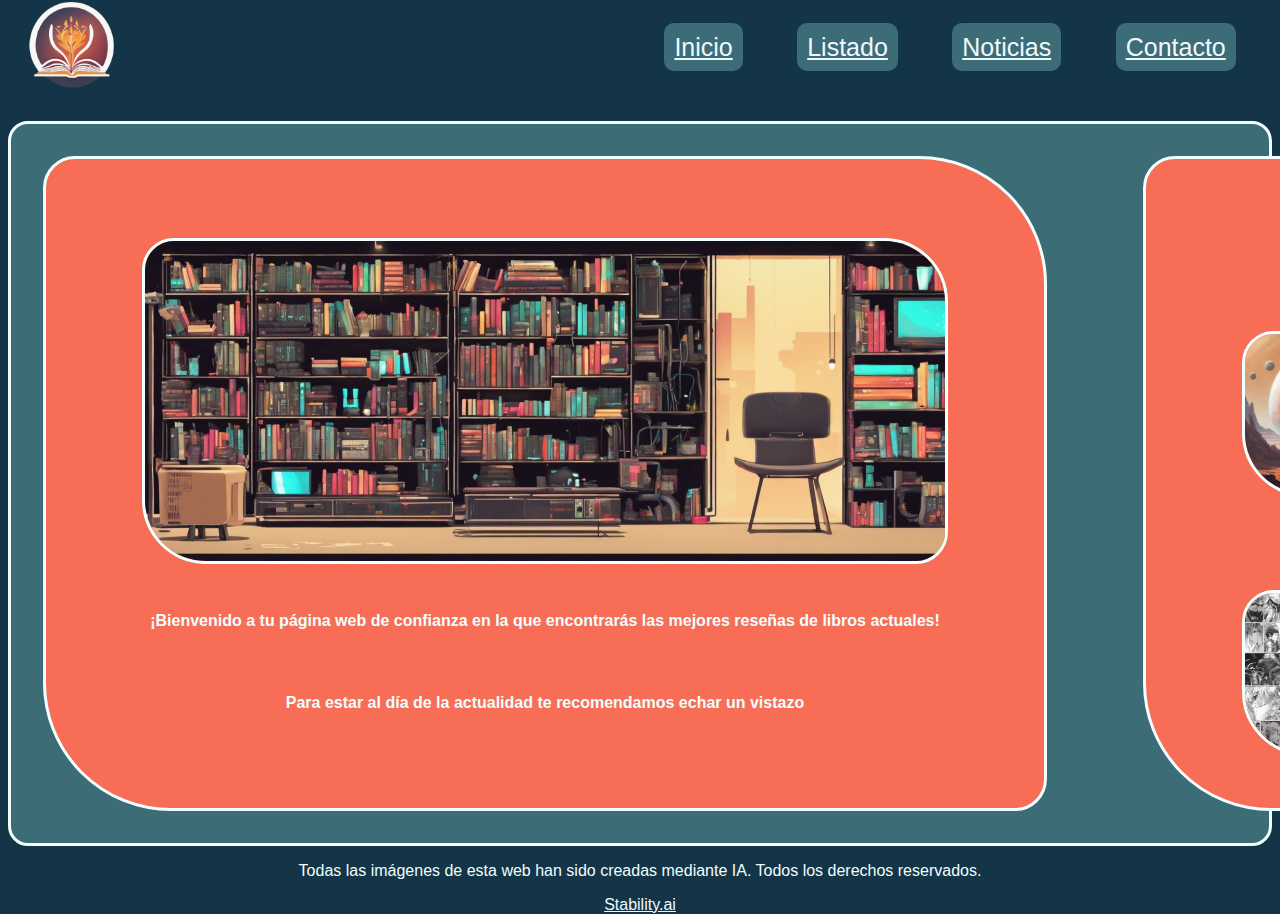
<file: index.html>
<!--
Nombre: Aitor Uriarte Rodriguez
Módulo: LMSGI.
UD02 - Desarrollo web con HTML5 y CSS3
Tarea: Tarea Evaluativa 2: Sitio Web
Autoevaluación: https://docs.google.com/document/d/1dXk-kjNXOPXbjW32BmCeSy-2vkL20k_e/edit?usp=sharing&ouid=103292299957249991516&rtpof=true&sd=true
Fecha: 01/12/2023
-->
<!DOCTYPE html>
<html lang="es">

<head>
    <meta charset="utf-8">
    <meta name="">
    <title>Reseñas de Libros</title>
    <link rel="stylesheet" href="./css/estilos.css">
</head>

<body>
    <header>
       <img src="./img/logo_book.png" alt="logoweb">
        <nav>
            <a href="index.html">Inicio</a>
            <a href="listado.html">Listado</a>
            <a href="noticias.html">Noticias</a>
            <a href="contacto.html">Contacto</a>
        </nav> 
    </header>

    <section>
        <aside class="item">
            <img src="img/bookshelf.png" alt="relleno de libros">
            <p>¡Bienvenido a tu página web de confianza en la que encontrarás
                las mejores reseñas de libros actuales!</p>
            <p>Para estar al día de la actualidad te recomendamos echar un vistazo</p>
        </aside>
        
        <aside class="item">
            <h2>Últimas Noticias</h2>
            <article class="ultimas-noticias">
                <img src="img/ciencia.png" alt="">
                <p>Después de 'Fundación' y 'Dune': 11 libros clásicos de ciencia- ficción aparentemente imposibles de adaptar</p> 
            </article>
            <article class="ultimas-noticias">
                <img src="img/noticia2.png" alt="">
                <p>Lanzamientos Planeta Cómic diciembre 2023</p>
            </article>
        </aside>
    </section>

    <footer>
        <p>Todas las imágenes de esta web han sido creadas mediante IA. Todos los derechos reservados.</p>
        <a href="https://dreamstudio.ai/" target="_blank"> Stability.ai</a>
    </footer>

</body>
</html>
</file>
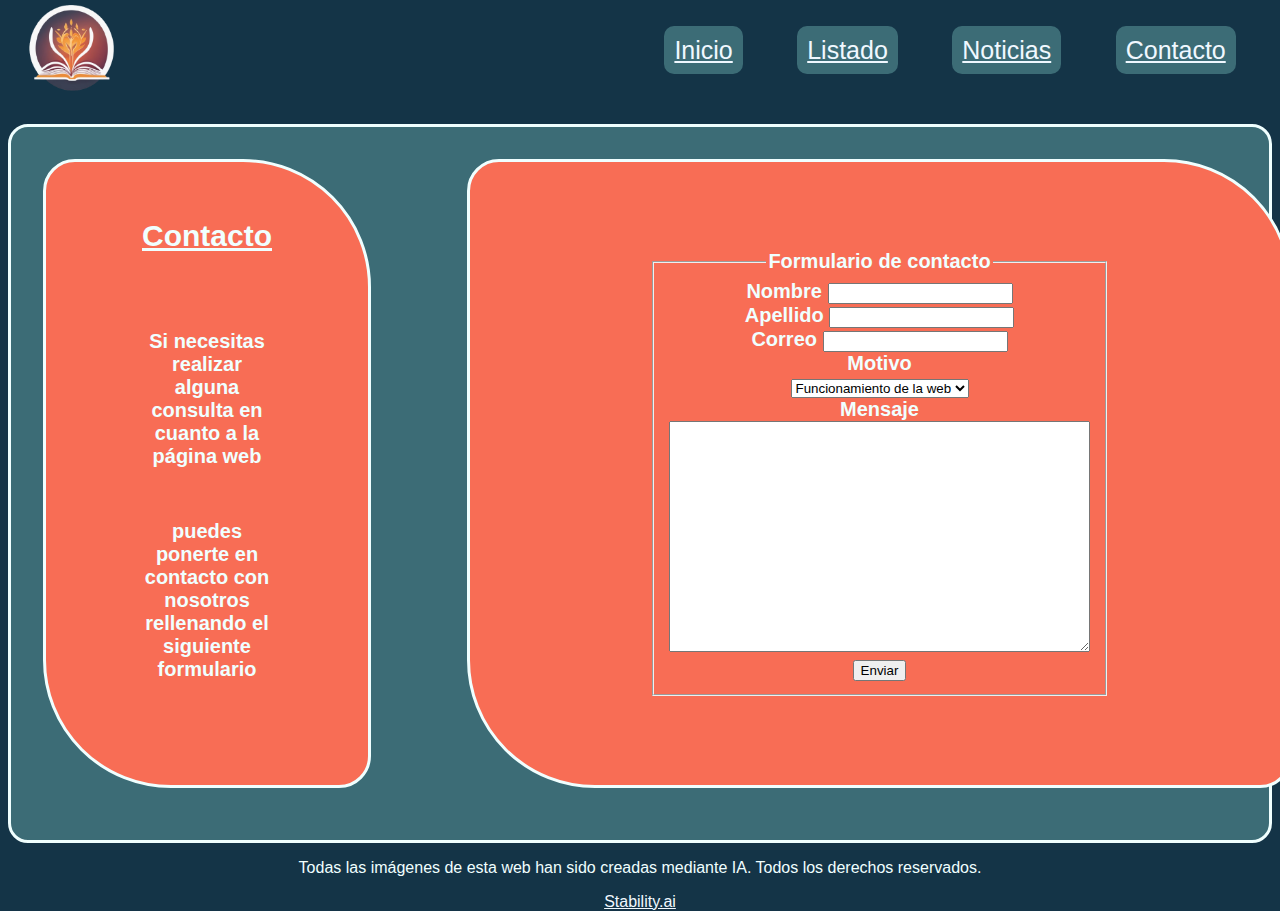
<file: contacto.html>
<!--
Nombre: Aitor Uriarte Rodriguez
Módulo: LMSGI.
UD02 - Desarrollo web con HTML5 y CSS3
Tarea: Tarea Evaluativa 2: Sitio Web
Autoevaluación: https://docs.google.com/document/d/1dXk-kjNXOPXbjW32BmCeSy-2vkL20k_e/edit?usp=sharing&ouid=103292299957249991516&rtpof=true&sd=true
Fecha: 01/12/2023
-->
<!DOCTYPE html>
<html lang="es">

<head>
    <meta charset="utf-8">
    <meta name="">
    <title>Reseñas de Libros</title>
    <link rel="stylesheet" href="./css/estilos.css">
</head>

<body>
    <header>
       <img src="img/logo_book.png" alt="logoweb">
        <nav>
            <a href="index.html">Inicio</a>
            <a href="listado.html">Listado</a>
            <a href="noticias.html">Noticias</a>
            <a href="contacto.html">Contacto</a>
        </nav> 
    </header>

    <section>
        <article class="item contacto">
            <h2>Contacto</h2>
            <p>Si necesitas realizar alguna consulta en cuanto a la página web</p>
            puedes ponerte en contacto con nosotros rellenando el siguiente formulario</p>
        </article>

        <article class="item formulario">
           <form action="mailto:aiuriarte@birt.eus" method="POST"> 
                <fieldset>
                    <legend>Formulario de contacto</legend>
                    <label for="fname">Nombre</label>
                    <input type="text" name="nombre"><br>
                    <label for="lname">Apellido</label>
                    <input type="text" name="apellido"><br>
                    <label for="email">Correo</label>
                    <input type="text" name="email"><br>
                    <label for="Motivo">Motivo</label><br>
                    <select name="opciones">
                        <option value="Funcionamiento">Funcionamiento de la web</option>
                        <option value="Trabajo">Trabaja con nosotros</option>
                        <option value="Feedback">Opinión</option>
                    </select><br>
                    <label for="mesaje">Mensaje</label><br>
                    <textarea name="mensaje" cols="50" rows="15" value="Escriba su comentario"></textarea><br>
                    <input type="submit" value="Enviar">
                </fieldset>
                
            </form>
        </article>
    </section>

    <footer>
        <p>Todas las imágenes de esta web han sido creadas mediante IA. Todos los derechos reservados.</p>
        <a href="https://dreamstudio.ai/" target="_blank"> Stability.ai</a>
    </footer>

</body>
</html>
</file>
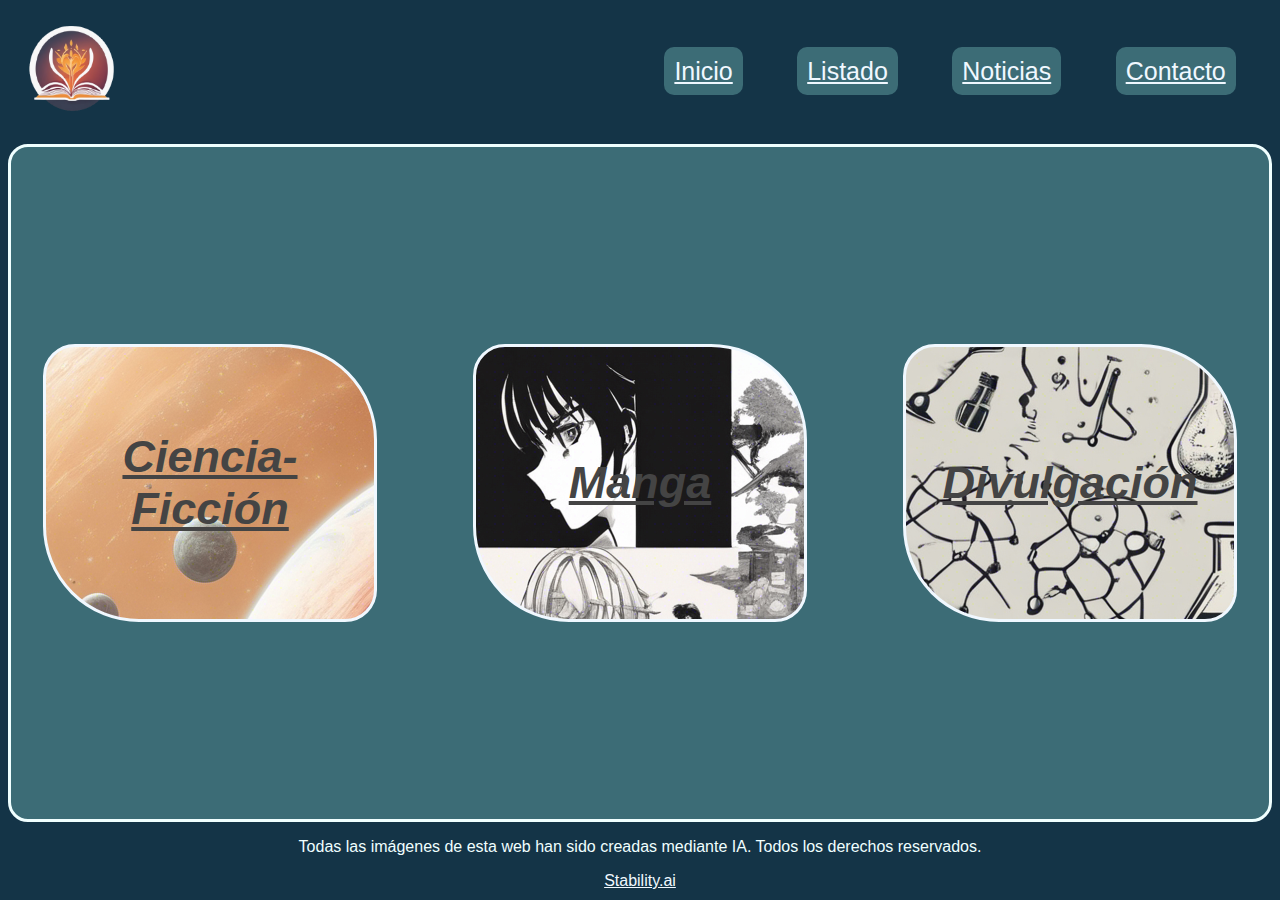
<file: listado.html>
<!--
Nombre: Aitor Uriarte Rodriguez
Módulo: LMSGI.
UD02 - Desarrollo web con HTML5 y CSS3
Tarea: Tarea Evaluativa 2: Sitio Web
Autoevaluación: https://docs.google.com/document/d/1dXk-kjNXOPXbjW32BmCeSy-2vkL20k_e/edit?usp=sharing&ouid=103292299957249991516&rtpof=true&sd=true
Fecha: 01/12/2023
-->
<!DOCTYPE html>
<html lang="es">

<head>
    <meta charset="utf-8">
    <meta name="">
    <title>Reseñas de Libros</title>
    <link rel="stylesheet" href="./css/estilos.css">
</head>

<body>
    <header>
       <img src="img/logo_book.png" alt="logoweb">
        <nav>
            <a href="index.html">Inicio</a>
            <a href="listado.html">Listado</a>
            <a href="noticias.html">Noticias</a>
            <a href="contacto.html">Contacto</a>
        </nav> 
    </header>
    
    <section class="listas">
        <a class="categoria-listas ciencia" href="reseñas-libros.html"><h2>Ciencia-Ficción</h2></a>
        <a class="categoria-listas manga" href="reseñas-libros.html"><h2>Manga</h2></a>
        <a class="categoria-listas divulgacion" href="reseñas-libros.html"><h2>Divulgación</h2></a>
    </section>

    <footer>
        <p>Todas las imágenes de esta web han sido creadas mediante IA. Todos los derechos reservados.</p>
        <a href="https://dreamstudio.ai/" target="_blank"> Stability.ai</a>
    </footer>
    
</body>
</html>
</file>
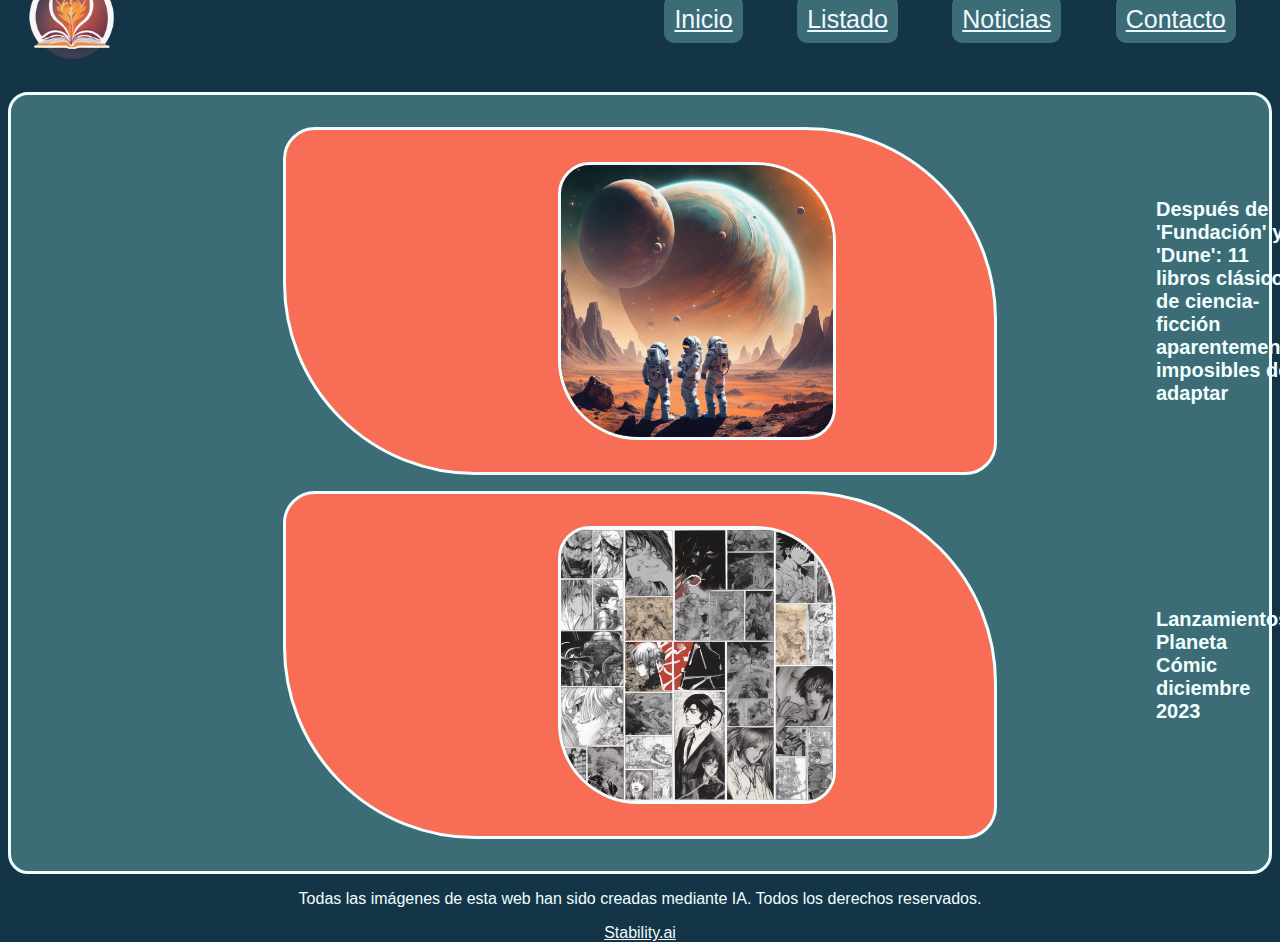
<file: noticias.html>
<!--
Nombre: Aitor Uriarte Rodriguez
Módulo: LMSGI.
UD02 - Desarrollo web con HTML5 y CSS3
Tarea: Tarea Evaluativa 2: Sitio Web
Autoevaluación: https://docs.google.com/document/d/1dXk-kjNXOPXbjW32BmCeSy-2vkL20k_e/edit?usp=sharing&ouid=103292299957249991516&rtpof=true&sd=true
Fecha: 01/12/2023
-->
<!DOCTYPE html>
<html lang="es">

<head>
    <meta charset="utf-8">
    <meta name="">
    <title>Reseñas de Libros</title>
    <link rel="stylesheet" href="./css/estilos.css">
</head>

<body>
    <header>
       <img src="img/logo_book.png" alt="logoweb">
        <nav>
            <a href="index.html">Inicio</a>
            <a href="listado.html">Listado</a>
            <a href="noticias.html">Noticias</a>
            <a href="contacto.html">Contacto</a>
        </nav> 
    </header>

    <section class="bloque-noticias">
        <article class="noticia">
            <img src="./img/noticia1.png" alt="imagen_noticia_1">
            <p>Después de 'Fundación' y 'Dune': 11 libros clásicos de ciencia- ficción aparentemente imposibles de adaptar</p>
            <a href="https://www.xataka.com/literatura-comics-y-juegos/despues-fundacion-dune-11-libros-clasicos-ciencia-ficcion-aparentemente-imposibles-adaptar-1">Leer más</a>
        </article>

        <article class="noticia">
            <img src="./img/noticia2.png" alt="imagen_noticia_2">
            <p>Lanzamientos Planeta Cómic diciembre 2023</p>
            <a href="https://ramenparados.com/lanzamientos-planeta-comic-diciembre-2023/">Leer más</a>
        </article>
    </section>

    <footer>
        <p>Todas las imágenes de esta web han sido creadas mediante IA. Todos los derechos reservados.</p>
        <a href="https://dreamstudio.ai/" target="_blank"> Stability.ai</a>
    </footer>
    
</body>
</html>
</file>
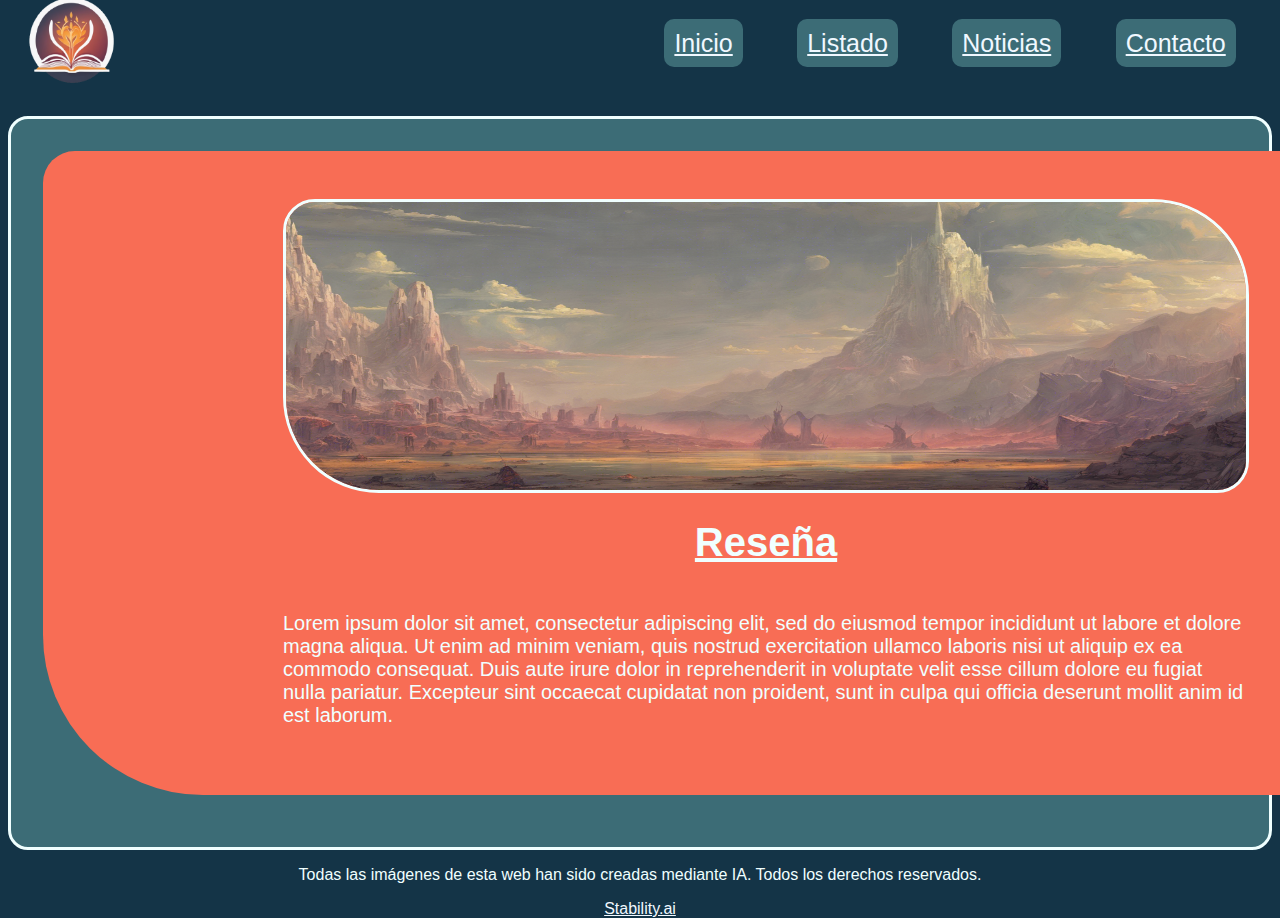
<file: reseña-individual.html>
<!--
Nombre: Aitor Uriarte Rodriguez
Módulo: LMSGI.
UD02 - Desarrollo web con HTML5 y CSS3
Tarea: Tarea Evaluativa 2: Sitio Web
Autoevaluación: https://docs.google.com/document/d/1dXk-kjNXOPXbjW32BmCeSy-2vkL20k_e/edit?usp=sharing&ouid=103292299957249991516&rtpof=true&sd=true
Fecha: 01/12/2023
-->
<!DOCTYPE html>
<html lang="es">

<head>
    <meta charset="utf-8">
    <meta name="">
    <title>Reseñas de Libros</title>
    <link rel="stylesheet" href="./css/estilos.css">
</head>

<body>
    <header>
        <img src="img/logo_book.png" alt="logoweb">
        <nav>
            <a href="index.html">Inicio</a>
            <a href="listado.html">Listado</a>
            <a href="noticias.html">Noticias</a>
            <a href="contacto.html">Contacto</a>
        </nav>
    </header>

    <section>
        <article class="reseña">
            <img src="img/resena.png" alt="">
            <h1>Reseña</h1>
            <p>Lorem ipsum dolor sit amet, consectetur adipiscing elit, sed do eiusmod tempor incididunt ut labore et dolore magna aliqua. 
                Ut enim ad minim veniam, quis nostrud exercitation ullamco laboris nisi ut aliquip ex ea commodo consequat. 
                Duis aute irure dolor in reprehenderit in voluptate velit 
                esse cillum dolore eu fugiat nulla pariatur. 
                Excepteur sint occaecat cupidatat non proident, sunt in culpa qui officia deserunt mollit anim id est laborum.</p>

        </article>
    </section>

    <footer>
        <p>Todas las imágenes de esta web han sido creadas mediante IA. Todos los derechos reservados.</p>
        <a href="https://dreamstudio.ai/" target="_blank"> Stability.ai</a>
    </footer>
</body>
</html>
</file>
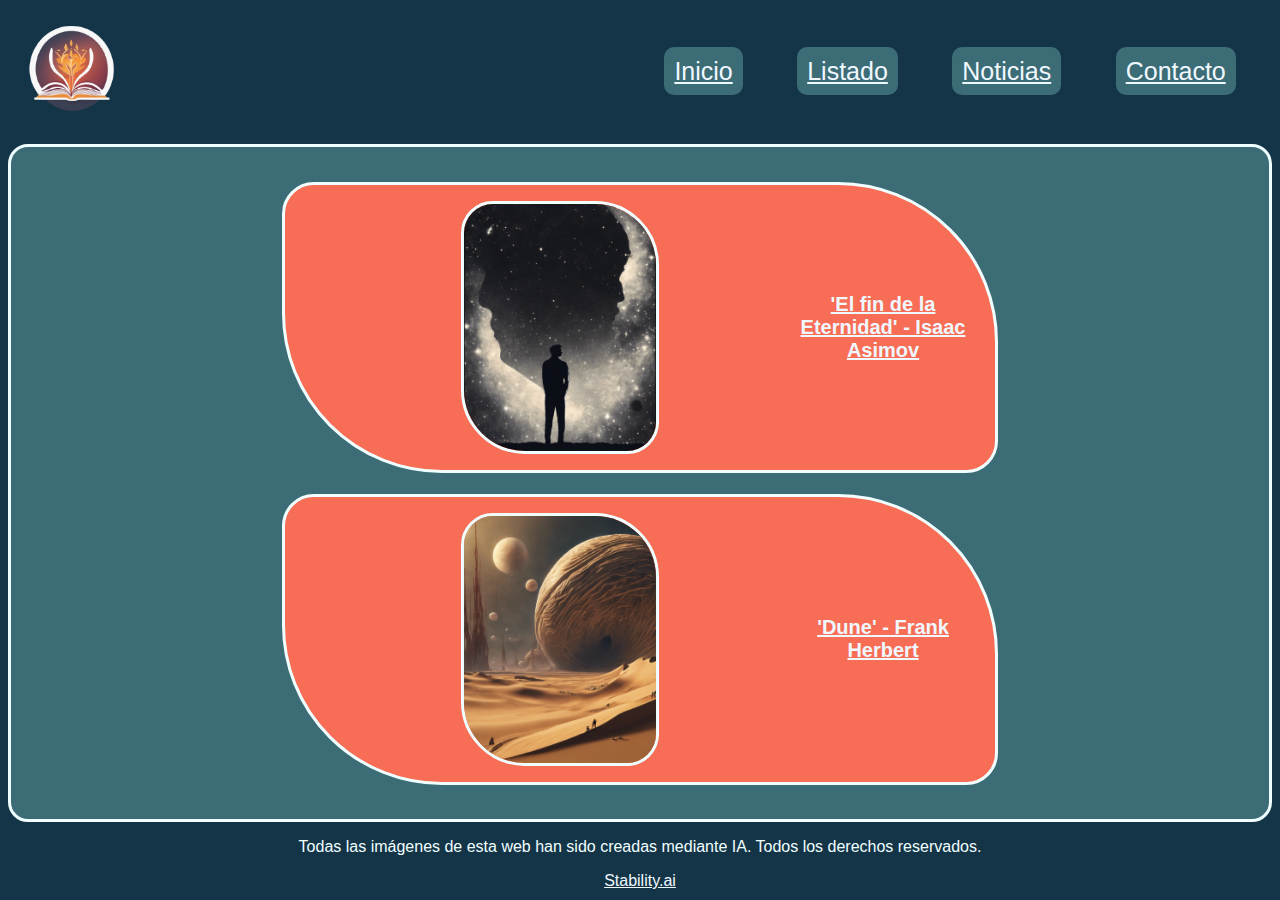
<file: reseñas-libros.html>
<!--
Nombre: Aitor Uriarte Rodriguez
Módulo: LMSGI.
UD02 - Desarrollo web con HTML5 y CSS3
Tarea: Tarea Evaluativa 2: Sitio Web
Autoevaluación: https://docs.google.com/document/d/1dXk-kjNXOPXbjW32BmCeSy-2vkL20k_e/edit?usp=sharing&ouid=103292299957249991516&rtpof=true&sd=true
Fecha: 01/12/2023
-->
<!DOCTYPE html>
<html lang="es">

<head>
    <meta charset="utf-8">
    <meta name="">
    <title>Reseñas de Libros</title>
    <link rel="stylesheet" href="./css/estilos.css">
</head>

<body>
    <header>
       <img src="img/logo_book.png" alt="logoweb">
        <nav>
            <a href="index.html">Inicio</a>
            <a href="listado.html">Listado</a>
            <a href="noticias.html">Noticias</a>
            <a href="contacto.html">Contacto</a>
        </nav> 
    </header>

    <section class="bloque-reseñas">
        <article class="numero-reseña">
            <img src="./img/ElFinDeLaEternidad.png" alt="imagen_ciencia_1">
            <a href="reseña-individual.html">'El fin de la Eternidad' - Isaac Asimov</a>
        </article>

        <article class="numero-reseña">
            <img src="./img/Dune.png" alt="imagen_noticia_2">
            <a href="reseña-individual.html">'Dune' - Frank Herbert</a>
        </article>
    </section>

    <footer>
        <p>Todas las imágenes de esta web han sido creadas mediante IA. Todos los derechos reservados.</p>
        <a href="https://dreamstudio.ai/" target="_blank"> Stability.ai</a>
    </footer>
    
</body>
</html>
</file>
<file: css/estilos.css>
/*Nombre: Aitor Uriarte Rodriguez
Módulo: LMSGI.
UD02 - Desarrollo web con HTML5 y CSS3
Tarea: Tarea Evaluativa 2: Sitio Web
Autoevaluación: https://docs.google.com/document/d/1dXk-kjNXOPXbjW32BmCeSy-2vkL20k_e/edit?usp=sharing&ouid=103292299957249991516&rtpof=true&sd=true
Fecha: 01/12/2023*/

/* El body tiene el mismo diseño en todas las páginas */
body {
    height: 98vh;
    display: flex;
    flex-direction: column;
    justify-content: center;
    background: #143447;
    font-family: Verdana, Geneva, Tahoma, sans-serif;
    color: azure;
}

/* Estilo de la cabecera, que se encuentra en todas las páginas */
header {
    display: flex;
    justify-content: flex-start;
    align-items: center;
    padding-bottom: 10px;
    border-radius: 20px;
}

/* Estilo para la imagen que se encuentra en la cabecera */
header img {
    margin-right: 30rem;
    width: 10%;
}

/* Links que se encuentran en el nav */
nav a {
    background-color: rgba(95, 158, 160, 0.535);
    color: aliceblue;
    padding: 10px;
    border-radius: 10px;
    font-size: 25px;
    margin-left: 50px;
}

section {
    background-color: rgba(95, 158, 160, 0.535);
    flex-grow: 1;
    display: flex;
    justify-content: space-evenly;
    border: solid;
    border-radius: 20px;
    column-gap: 6rem;
    padding: 2rem;
}

/*Cajas dentro del section*/
.item {
    display:flex;
    flex-direction: column;
    justify-content: center;
    border: solid;
    background: rgb(248, 109, 85);
    font-weight: bold;
    text-align: center;
    border-radius: 2rem 8rem;
    padding: 2rem 6rem;
    row-gap: 2rem;
}

.item h2 {
    text-decoration: underline;
}

.item img{
    width: 50rem;
    height: 20rem;
    border: solid 3px;
    border-radius: 2rem 4rem;
}

.ultimas-noticias {
    display: flex;
    flex-direction: row;
    align-items: center;
}

.ultimas-noticias img {
    width: 10rem;
    height: 10rem;
}

.contacto {
    display: flex;
}

.formulario{
    padding: 10px 180px;
}

article{
    margin-bottom: 20px;
    font-size: 20px;
}

footer{
    display: flex;
    flex-direction: column;
    align-items: center;
    justify-content: center;
    border-radius: 1rem;
}

footer a{
    color: aliceblue;
}

.listas{
    display: flex;
    justify-content: space-around;
    align-items: center;
}

/*Modelo de cada categoría de las distintas que se encuentran en la página listas*/
.categoria-listas{
    border: solid 3px aliceblue;
    display: flex;
    justify-content: center;
    align-items: center;
    width: 22rem;
    height: 17rem;
    font-weight: bold;
    font-size: 30px;
    color: rgb(68, 68, 68);
    font-style: italic;
    text-align: center;
    border-radius: 2rem 6rem;
    padding: 0px 15px;
}

/*Modelos para los links que llevan a distintas categorías*/
.ciencia{

    background-image: url(../img/ciencia.png);
}

.manga{
    background-image: url(../img/manga.png);
    
}
.divulgacion{
    background-image: url(../img/divulgacion.png);
}

/*Modelo de caja donde se encuentran las noticias*/
.bloque-noticias{
    background-color: rgba(95, 158, 160, 0.535);
    border: solid;
    display: flex;
    flex-direction: column;
    gap: 1rem;
}

.bloque-noticias a{
    color: aliceblue;
}

/*Cada noticia individual*/
.noticia{
    display: flex;
    align-items: center;
    border: solid;
    padding: 5px 30px;
    background: rgb(248, 109, 85);
    font-weight: bold;
    border-radius: 2rem 12rem;
    margin: 0rem 15rem;
    padding: 2rem;
    gap: 20rem;
}

.noticia img {
    position: relative;
    border: solid;
    border-radius: 2rem 5rem;
    margin-left: 15rem;
    width: 17rem;
}

.noticia a{
    align-self: flex-end;
}

/*Modelo de caja donde se encuentran las reseñas*/
.bloque-reseñas{
    background-color: rgba(95, 158, 160, 0.535);
    flex-grow: 1;
    border: solid;
    display: flex;
    flex-direction: column;
    justify-content: space-around;
    gap: 1rem;
}

/*Cada caja de reseña individual*/
.numero-reseña{
    display: flex;
    align-items: center;
    border: solid;
    padding: 1rem;
    background:  rgb(248, 109, 85);
    font-weight: bold;
    text-align: center;
    border-radius: 2rem 10rem;
    margin: 0px 20%;
    gap: 8rem;
}

.numero-reseña img{
    border: solid;
    border-radius: 2rem 4rem;
    margin-left: 10rem;
    width: 12rem;
}

.numero-reseña a {
    color: aliceblue;
}

/*Forma de la reseña dentro de la página*/
.reseña {
    position: relative;
    display: flex;
    flex-direction: column;
    align-items: center;
    background-color: rgb(248, 109, 85);
    padding: 3rem 15rem;
    border-radius: 2rem 10rem;
}

.reseña h1 {
    text-decoration: underline;
}
.reseña img {
    position: relative;
    width: 60rem;
    height: 18rem;
    border: solid;
    border-radius: 2rem 6rem;
}
</file>
